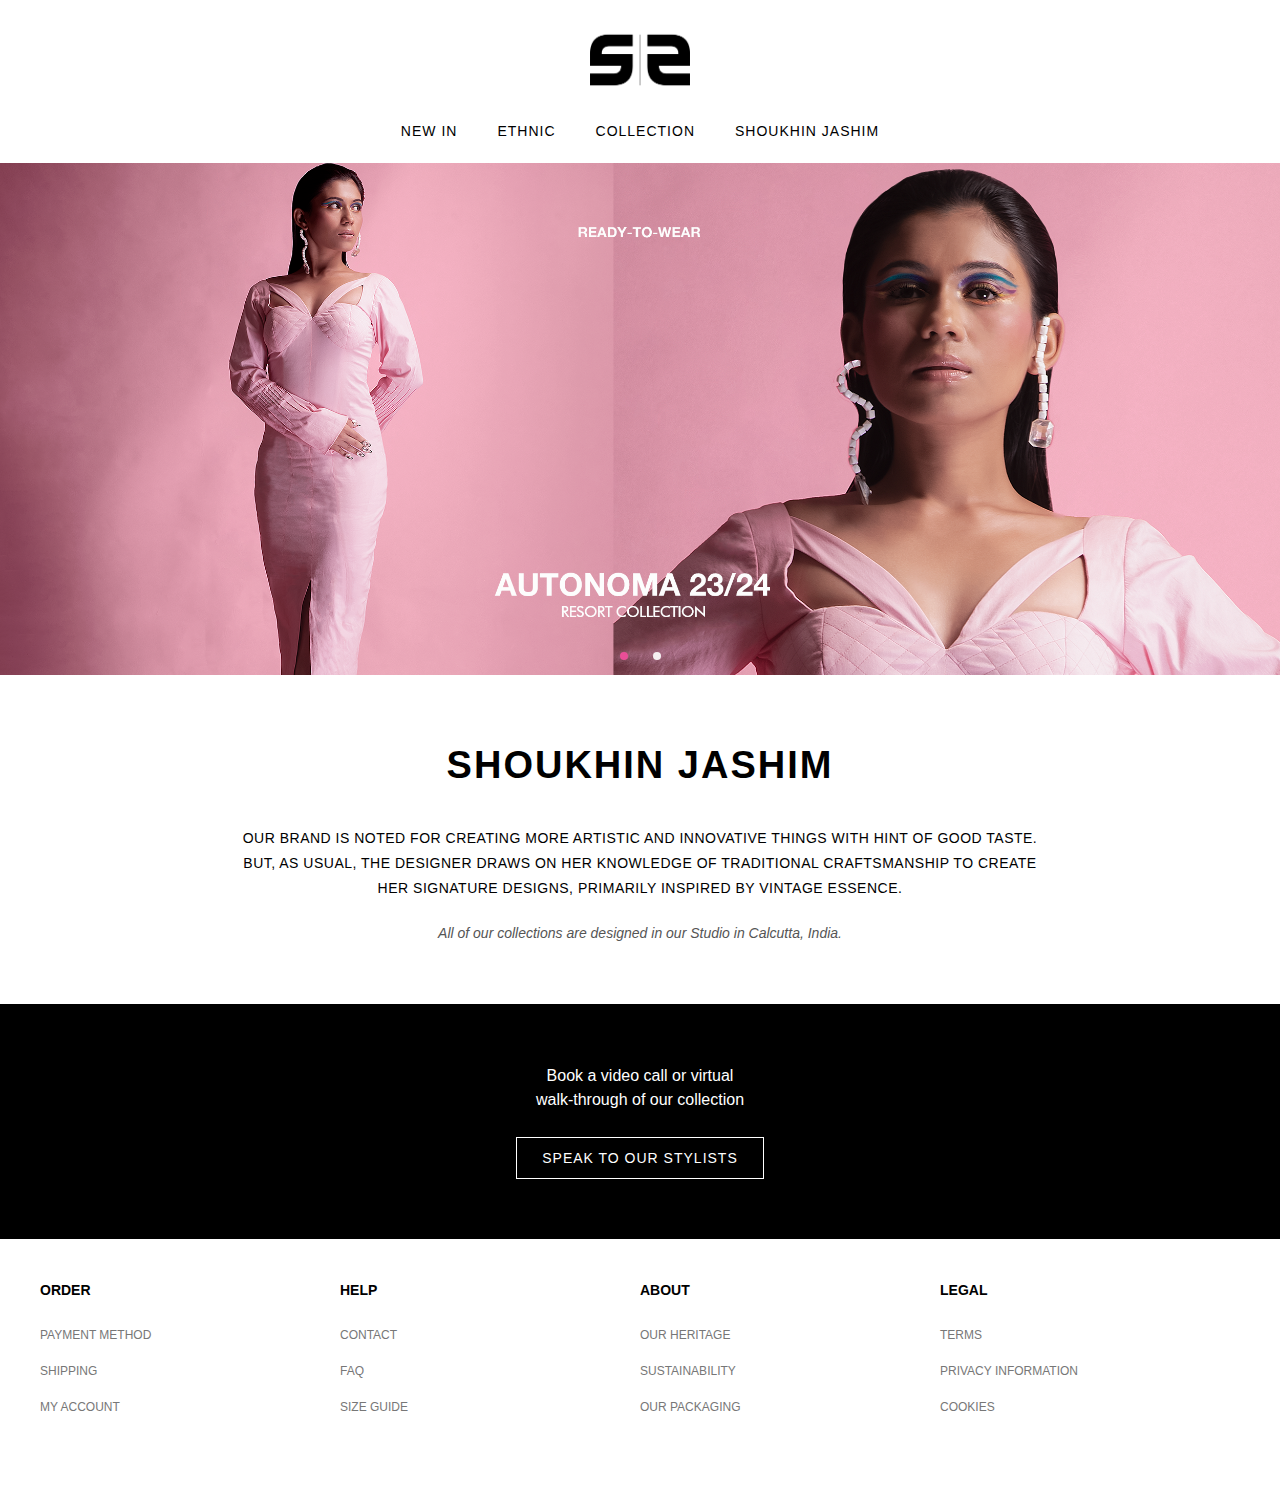
<file: shoukhin-jashim/sj.html>
<!DOCTYPE html>
<html lang="en">
<head>
    <meta charset="UTF-8">
    <meta name="viewport" content="width=device-width, initial-scale=1.0">
    <title>Shoukhin Jashim</title>
    <link rel="stylesheet" href="../css/SJ/style_sj.css">
</head>
<body>
    <header>
        <div class="logo">
            <a href="sj.html"><img src="../resources/LOGO/ss logo.png" alt="Shoukhin Jashim Logo" href="sj.html"></a>
        </div>
        <div class="mobile-menu-toggle">
            <span></span>
            <span></span>
            <span></span>
        </div>
        <nav>
            <ul>
                <li><a href="#">NEW IN</a></li>
                <li><a href="#">ETHNIC</a></li>
                <li><a href="#">COLLECTION</a></li>
                <li><a href="about-us/about-us.html">SHOUKHIN JASHIM</a></li>
            </ul>
        </nav>
    </header>

    <section class="hero">
        <div class="hero-content">
            <div class="slideshow-container">
                <div class="slideshow-slide fade">
                    <img src="../resources/SJ-Slider/Autonoma.png" alt="Fashion Autonoma">
                </div>
                
                <div class="slideshow-slide fade">
                    <img src="../resources/SJ-Slider/Heriz 1.png" alt="Fashion Hariz">
                </div>
                
                <!-- Navigation dots -->
                <div class="slideshow-dots"></div>
            </div>
        </div>
    </section>

    <section class="brand-info">
        <h1>SHOUKHIN JASHIM</h1>
        <p class="brand-description">OUR BRAND IS NOTED FOR CREATING MORE ARTISTIC AND INNOVATIVE THINGS WITH HINT OF GOOD TASTE. BUT, AS USUAL, THE DESIGNER DRAWS ON HER KNOWLEDGE OF TRADITIONAL CRAFTSMANSHIP TO CREATE HER SIGNATURE DESIGNS, PRIMARILY INSPIRED BY VINTAGE ESSENCE.</p>
        <p class="studio-location">All of our collections are designed in our Studio in Calcutta, India.</p>
    </section>

    <section class="cta">
        <div class="cta-content">
            <p>Book a video call or virtual<br>walk-through of our collection</p>
            <button>SPEAK TO OUR STYLISTS</button>
        </div>
    </section>

    <footer>
        <div class="footer-container">
            <div class="footer-section">
                <h3>ORDER</h3>
                <ul>
                    <li><a href="#">PAYMENT METHOD</a></li>
                    <li><a href="#">SHIPPING</a></li>
                    <li><a href="#">MY ACCOUNT</a></li>
                </ul>
            </div>
            <div class="footer-section">
                <h3>HELP</h3>
                <ul>
                    <li><a href="#">CONTACT</a></li>
                    <li><a href="#">FAQ</a></li>
                    <li><a href="#">SIZE GUIDE</a></li>
                </ul>
            </div>
            <div class="footer-section">
                <h3>ABOUT</h3>
                <ul>
                    <li><a href="#">OUR HERITAGE</a></li>
                    <li><a href="#">SUSTAINABILITY</a></li>
                    <li><a href="#">OUR PACKAGING</a></li>
                </ul>
            </div>
            <div class="footer-section">
                <h3>LEGAL</h3>
                <ul>
                    <li><a href="#">TERMS</a></li>
                    <li><a href="#">PRIVACY INFORMATION</a></li>
                    <li><a href="#">COOKIES</a></li>
                </ul>
            </div>
        </div>
    </footer>

    <script src="../js/script_sj.js"></script>
</body>
</html>
</file>
<file: css/SJ/style_sj.css>
/* General Reset */
* {
    margin: 0;
    padding: 0;
    box-sizing: border-box;
}

body {
    font-family: Arial, sans-serif;
    line-height: 1.6;
    color: #000;
    background-color: #fff;
    overflow-x: hidden;
}

/* Header */
header {
    padding: 1.25rem 0;
    text-align: center;
    background-color: white;
    position: relative;
    z-index: 100;
}

.logo {
    margin-bottom: 0.625rem;
    text-align: center;
}

.logo img {
    max-height: 5rem;
    width: auto;
}

nav ul {
    display: flex;
    justify-content: center;
    list-style: none;
    gap: 2.5rem;
    flex-wrap: wrap;
}

nav ul li a {
    text-decoration: none;
    color: black;
    font-size: 0.875rem;
    letter-spacing: 1px;
}

nav ul li a.active {
    font-weight: bold;
}

.mobile-menu-toggle {
    display: none;
    flex-direction: column;
    justify-content: space-between;
    width: 30px;
    height: 21px;
    position: absolute;
    top: 1.5rem;
    right: 1.5rem;
    cursor: pointer;
    z-index: 200;
}

.mobile-menu-toggle span {
    display: block;
    height: 3px;
    width: 100%;
    background-color: black;
}

/* Slideshow Styles */
.hero {
    width: 100%;
    background-color: #FFD1DC;
    position: relative;
}

.hero-content {
    position: relative;
    width: 100%;
}

.slideshow-container {
    width: 100%;
    position: relative;
    overflow: hidden;
}

.slideshow-slide {
    display: none;
    width: 100%;
    position: relative;
}

.slideshow-slide.active {
    display: block;
}

.slideshow-slide img {
    width: 100%;
    display: block;
    height: auto;
}

.hero-text {
    position: absolute;
    right: 10%;
    bottom: 30%;
    text-align: right;
    color: white;
    z-index: 5;
}

.collection-name {
    font-size: 2rem;
    font-weight: bold;
    margin-bottom: 0.3125rem;
    letter-spacing: 1px;
}

.collection-subtitle {
    font-size: 1rem;
    letter-spacing: 1px;
}

/* Updated Slideshow Navigation Dots */
.slideshow-dots {
    position: absolute;
    bottom: 15px;
    left: 0;
    right: 0;
    display: flex;
    justify-content: center;
    gap: 25px; /* Increased spacing between dots from 8px to 15px */
    z-index: 10;
}

.dot {
    height: 8px;
    width: 8px;
    background-color: rgba(255, 255, 255, 0.9);
    border-radius: 50%;
    display: inline-block;
    cursor: pointer;
    transition: background-color 0.3s ease;
}

.dot.active {
    background-color: #e94e97; /* Pink/magenta color for active dot */
}

/* Fade animation */
.fade {
    animation-name: fade;
    animation-duration: 1.5s;
}

@keyframes fade {
    from {opacity: 0.4}
    to {opacity: 1}
}

/* Brand Info Section */
.brand-info {
    padding: 3.75rem 15%;
    text-align: center;
}

.brand-info h1 {
    font-size: 2.375rem;
    margin-bottom: 1.875rem;
    letter-spacing: 2px;
    font-weight: bold;
}

.brand-description {
    max-width: 50rem;
    margin: 0 auto 1.25rem;
    line-height: 1.8;
    font-size: 0.875rem;
    letter-spacing: 0.5px;
}

.studio-location {
    font-style: italic;
    font-size: 0.875rem;
    color: #555;
}

/* CTA Section */
.cta {
    padding: 3.75rem 1.25rem;
    text-align: center;
    background-color: #000;
    color: white;
}

.cta-content {
    max-width: 31.25rem;
    margin: 0 auto;
}

.cta p {
    margin-bottom: 1.5625rem;
    font-size: 1rem;
    line-height: 1.5;
}

.cta button {
    padding: 0.75rem 1.5625rem;
    background-color: transparent;
    color: white;
    border: 1px solid white;
    font-size: 0.875rem;
    cursor: pointer;
    letter-spacing: 1px;
    transition: background-color 0.3s;
}

.cta button:hover {
    background-color: rgba(255, 255, 255, 0.1);
}

/* Submenu Base Styles */
.main-menu {
    position: relative;
}

.has-submenu {
    position: static;
}

.submenu {
    display: none;
    position: absolute;
    left: 0;
    width: 100%;
    background: white;
    z-index: 100;
    padding: 40px;
    box-shadow: 0 5px 15px rgba(0,0,0,0.1);
}

.submenu-overlay {
    display: none;
    position: fixed;
    top: 0;
    left: 0;
    right: 0;
    bottom: 0;
    background: rgba(0,0,0,0.5);
    z-index: 90;
}

.has-submenu.active .submenu,
.has-submenu.active .submenu-overlay {
    display: block;
}

/* Collection Submenu Specific Styles */
.collection-submenu {
    padding: 30px 40px;
}

.submenu-header {
    display: none; /* Hidden on desktop */
    align-items: center;
    justify-content: space-between;
    padding: 15px 0;
    border-bottom: 1px solid #eee;
    margin-bottom: 20px;
}

.submenu-header h2 {
    font-size: 18px;
    text-align: center;
    flex-grow: 1;
}

.back-btn, .close-btn {
    background: none;
    border: none;
    font-size: 18px;
    cursor: pointer;
    padding: 5px;
}

.collection-category {
    margin-bottom: 50px;
}

.collection-category h3 {
    font-size: 18px;
    margin-bottom: 20px;
    font-weight: bold;
}

/* Categories container to display categories side by side */
.categories-container {
    display: flex;
    justify-content: space-between;
    gap: 40px;
    max-width: 1400px;
    margin: 0 auto;
}

.collection-category {
    flex: 1;
    margin-bottom: 30px;
}

.subcategories {
    display: flex;
    gap: 30px;
}

.subcategory {
    flex: 1;
}

.subcategory h4 {
    font-size: 14px;
    margin-bottom: 15px;
    font-weight: normal;
}

/* FIXED Collection Sliders for all devices */
.collection-slider {
    width: 100%;
    position: relative;
    margin-bottom: 20px;
}

.collection-slides {
    width: 100%;
}

.collection-slide {
    width: 100%;
    position: relative;
    padding-top: 133%; /* Creates a consistent aspect ratio (4:3) container */
}

.collection-slide a {
    display: block;
    position: absolute;
    top: 0;
    left: 0;
    width: 100%;
    height: 100%;
}

.collection-slide img {
    position: absolute;
    top: 0;
    left: 0;
    width: 100%;
    height: 100%;
    object-fit: contain; /* Ensures entire image is visible */
    background-color: transparent;
}

/* Mobile specific styles */
.mobile-only {
    display: none;
}

/* Footer */
footer {
    padding: 2.5rem 1.25rem;
    background-color: white;
}

.footer-container {
    display: flex;
    justify-content: space-between;
    max-width: 75rem;
    margin: 0 auto;
    flex-wrap: wrap;
}

.footer-section {
    flex: 1;
    min-width: 150px;
    margin-bottom: 1.5rem;
}

.footer-section h3 {
    font-size: 0.875rem;
    margin-bottom: 1.25rem;
    font-weight: bold;
}

.footer-section ul {
    list-style: none;
}

.footer-section ul li {
    margin-bottom: 0.625rem;
}

.footer-section ul li a {
    text-decoration: none;
    color: #777;
    font-size: 0.75rem;
}

/* Media Queries for Responsive Design */
@media screen and (max-width: 1024px) {
    .hero-text {
        right: 5%;
        bottom: 20%;
    }
    
    .brand-info {
        padding: 3.75rem 10%;
    }
}

/* Hover functionality for desktop */
@media (min-width: 769px) {
    .has-submenu:hover .submenu {
        display: block;
    }
}

@media screen and (max-width: 768px) {
    .mobile-menu-toggle {
        display: flex;
    }
    
    nav {
        overflow: hidden;
        max-height: 0;
        transition: max-height 0.5s ease-out;
        width: 100%;
    }
    
    nav.active {
        max-height: 500px; /* Increased to accommodate submenu */
        overflow-y: auto;
    }
    
    nav ul {
        flex-direction: column;
        gap: 0.9375rem;
        padding: 1.25rem 0;
    }
    
    .hero-text {
        right: 5%;
        bottom: 15%;
    }
    
    .collection-name {
        font-size: 1.5rem;
    }
    
    .collection-subtitle {
        font-size: 0.875rem;
    }
    
    .brand-info h1 {
        font-size: 2rem;
    }
    
    .footer-container {
        justify-content: flex-start;
    }
    
    .footer-section {
        flex: 0 0 50%;
        padding-right: 1.25rem;
    }
    
    /* Mobile menu adjustments */
    .has-submenu {
        position: relative;
    }
    
    .submenu {
        position: fixed;
        top: 0;
        left: 0;
        right: 0;
        bottom: 0;
        height: 100vh;
        width: 100%;
        padding: 20px;
        overflow-y: auto;
        transform: translateX(100%);
        transition: transform 0.3s ease;
        display: block; /* Important: keep the submenu structure in DOM */
        opacity: 0;
        visibility: hidden;
        z-index: 999;
    }
    
    .has-submenu.active .submenu {
        transform: translateX(0);
        opacity: 1;
        visibility: visible;
    }
    
    .mobile-only {
        display: flex;
    }
    
    .submenu-header {
        display: flex;
        position: sticky;
        top: 0;
        background: white;
        z-index: 2;
        padding: 15px 0;
    }
    
    .submenu-content {
        padding: 15px 0;
    }
    
    .categories-container {
        display: block;
        margin-top: 20px;
    }
    
    .collection-category {
        width: 100%;
        margin-bottom: 40px;
    }
    
    .subcategories {
        display: block;
    }
    
    .subcategory {
        width: 100%;
        margin-bottom: 30px;
    }
    
    /* Adjust collection slides for mobile */
    .collection-slide {
        padding-top: 120%; /* Slightly shorter aspect ratio for mobile */
    }
}

@media screen and (max-width: 480px) {
    .logo img {
        max-height: 3.75rem;
    }
    
    .hero-text {
        right: 5%;
        bottom: 10%;
    }
    
    .collection-name {
        font-size: 1.25rem;
    }
    
    .collection-subtitle {
        font-size: 0.75rem;
    }
    
    .brand-info {
        padding: 2.5rem 1.25rem;
    }
    
    .brand-info h1 {
        font-size: 1.75rem;
        margin-bottom: 1.25rem;
    }
    
    .footer-section {
        flex: 0 0 100%;
    }
    
    /* Adjust dot size and spacing for mobile */
    .slideshow-dots {
        gap: 12px; /* Slightly reduced gap for mobile but still spacious */
    }
    
    .dot {
        height: 6px;
        width: 6px;
    }
    
    .collection-category h3 {
        font-size: 16px;
    }
    
    .subcategory h4 {
        font-size: 13px;
    }
}
</file>
